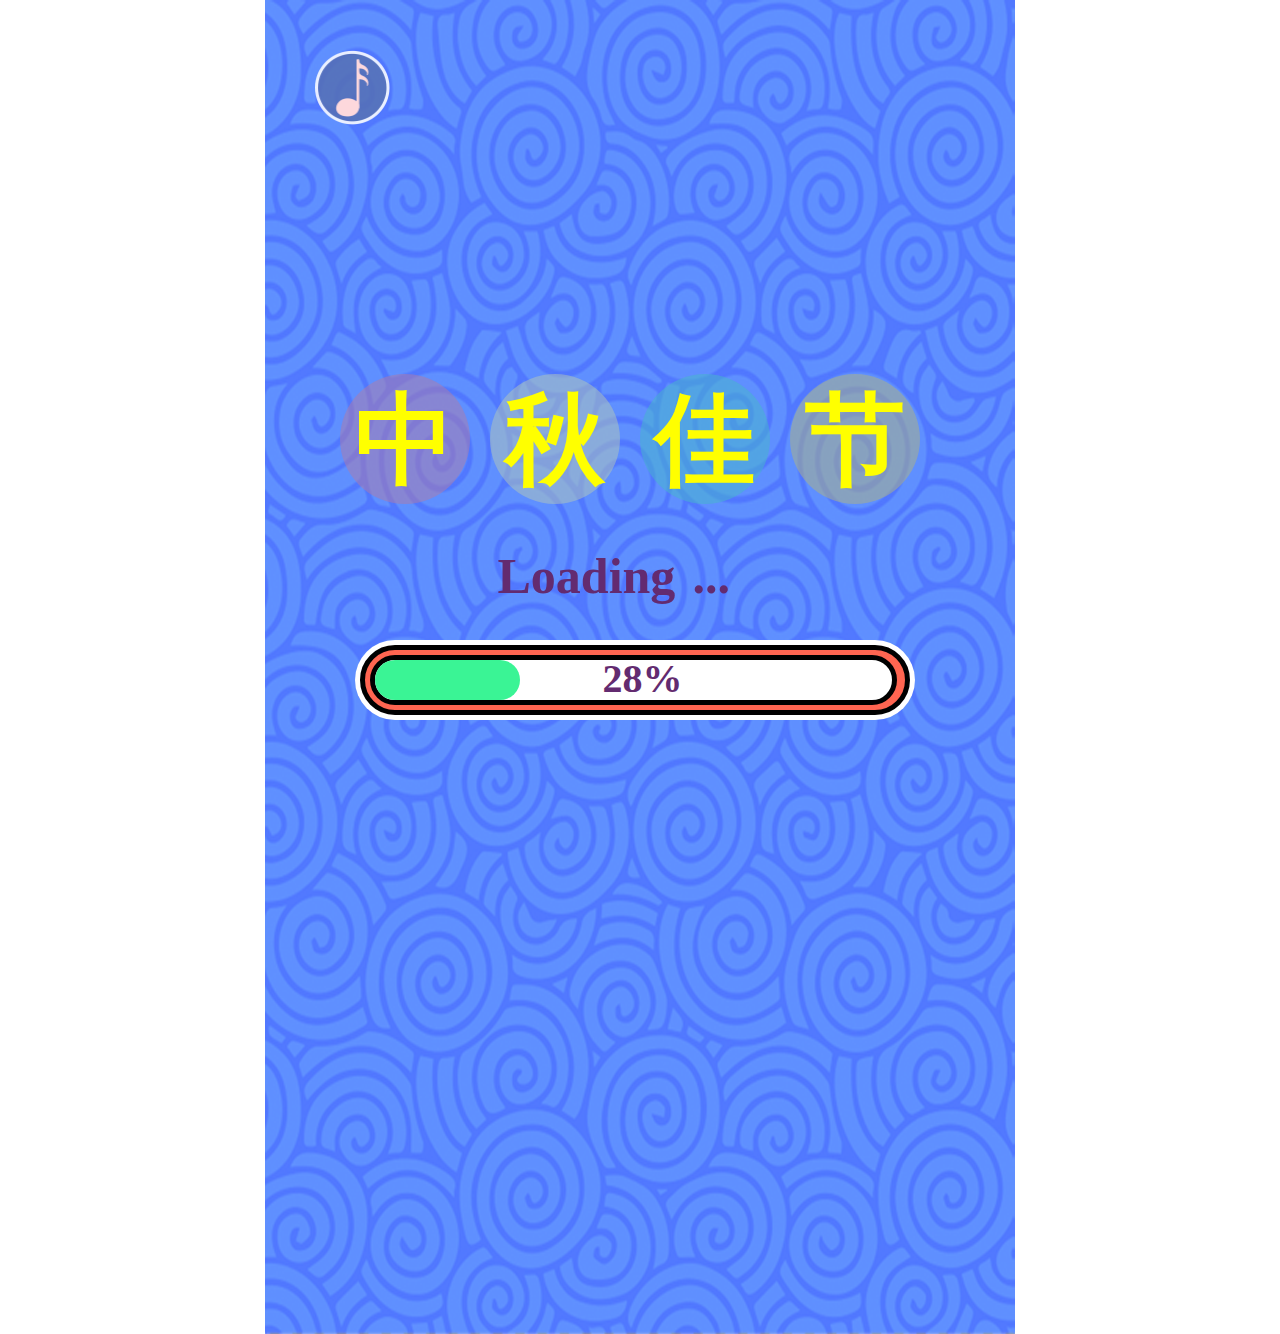
<file: 中秋佳节/index.html>
<!DOCTYPE html>
<html>

	<head>
		<meta charset="UTF-8">
		<meta name="viewport"
			content="width=device-width,initial-scale=0.5,minimum-scale=0.4,maximum-scale=1,user-scalable=no" />
		<title></title>
		<link rel="stylesheet" type="text/css" href="css/base.css" />
		<link rel="stylesheet" type="text/css" href="css/comm.css" />
		<link rel="stylesheet" type="text/css" href="css/p31.css" />
		<link rel="stylesheet" type="text/css" href="css/p5.css" />
		<link rel="stylesheet" type="text/css" href="css/1.css" />
		<link rel="stylesheet" type="text/css" href="css/2.css" />
		<link rel="stylesheet" type="text/css" href="css/4.css" />
		<link rel="stylesheet" type="text/css" href="css/6-1.css" />
		<link rel="stylesheet" type="text/css" href="css/6-2.css" />

		<audio src="media/bgm.mp3" autoplay="autoplay" controls=" controls" loop="loop" style="display: none;"></audio>
	</head>

	<body>
		<div class="box">
			<div class="ym1">
				<div>
					<p>中</p>
					<p>秋</p>
					<p>佳</p>
					<p>节</p>
				</div>
				<div class="loading-text">Loading</div>
				<div class="dian">...</div>
				<div class="loading1">
					<div>
						<span>
							<span>
								<span id="loading"></span>
							</span>
						</span>
					</div>
				</div>
				<div class="ym1-text">4%</div>
			</div>

			<div class="ym2">
				<div class="ym2_btn1"></div>
				<div class="ym2_btn2"></div>
				<div class="blup1"></div>
				<div class="blup2"></div>
				<div class="blup3"></div>
				<div class="bldown1"></div>
				<div class="bldown2"></div>
				<div class="bldown3"></div>
				<div class="dl1"></div>
				<div class="dl2"></div>
				<div class="mbbox">
					<div class="mb1"></div>
					<div class="mb2"></div>
				</div>
			</div>

			<div class="p3">
				<div class="idbox">
					<span class="id"></span>
					<span class="sec">0</span>
				</div>
				<div class="rect">
					<div class="item"></div>
					<div class="item"></div>
					<div class="item"></div>
					<div class="item"></div>
					<div class="item"></div>
					<div class="item"></div>
					<div class="item"></div>
					<div class="item"></div>
					<div class="item"></div>
					<div class="item"></div>
					<div class="item"></div>
					<div class="item"></div>

				</div>
				<div class="btn cz"></div>
				<div class="btn del"></div>
				<div class="p32">
					<div class="cg"></div>
					<div class="btns">
						<div class="btn insy"></div>
						<div class="btn next"></div>

					</div>
				</div>

			</div>

			<div class="ym4">
				
				<div class="blup1"></div>
				<div class="blup2"></div>
				<div class="blup3"></div>
				<div class="bldown1"></div>
				<div class="bldown2"></div>
				<div class="bldown3"></div>
				<div class="dl1"></div>
				<div class="dl2"></div>
				<div class="mbbox">
					<div class="mb1"></div>
					<div class="mb2"></div>
				</div>
				
				<div class="ym4-btn"><img src="img/ym4-btn.png" /></div>
				<div class="ym4-title"></div>
				<div class="ym4-king"></div>
				<div class="ym4-text"><p></p></div>
				
				
			</div>

			<div class="p5">
				

				<div class="dl1"></div>
				<div class="dl2"></div>
				
				<div class="yba yb1"></div>
				<div class="yba yb2"></div>
				<div class="yba yb3"></div>
				
				<div class="zhua">
					<div class="er16"></div>
					<div class="zhu38"></div>
					<div class="zhua39">
						<div class="zhua1"></div>
						<div class="zhua2"></div>
					</div>
				</div>
				
				<div class="jb"></div>

				<div class="tc3"></div>
				<div class="wwjbtns1">
					<div class="cirbtn toubi"></div>
					<div class="cirbtn go"></div>
				</div>
				<div class="wwjbtns2">
					<div class="wwjbtn left"></div>
					<div class="wwjbtn right"></div>

				</div>
				<span class="daojis">
					15
				</span>
				<div class="fanhui"></div>
				<div class="p51" style="display: block; opacity: 1;">
					<h4>游戏规则</h4>
					<p>
						在规定时间内，进行点击投币按钮投入硬币，点击左右按钮进行移动 抓钩，点击 GO 按钮，抓钩下落进行抓取月饼，注意：仅有一次投币 机会，抓到一个月饼即为胜利
					</p>
					<div class="ksbtn"></div>
				</div>
			</div>
			
			<div class="ym6-1">
				<div class="ym2_btn1"></div>
				<div class="ym2_btn2"></div>
				<div class="blup1"></div>
				<div class="blup2"></div>
				<div class="blup3"></div>
				<div class="bldown1"></div>
				<div class="bldown2"></div>
				<div class="bldown3"></div>
				<div class="dl1"></div>
				<div class="dl2"></div>
				<div class="dl1 dl3"></div>
				<div class="dl2 dl4"></div>
				<div class="ym6-top"></div>
				<div class="mbbox">
					<div class="mb2"></div>
				</div>
				<div class="textBox">
					<div class="enjoy"></div>
					<p class="text">可怜小可爱，再接再厉哦!</p>
				</div>
				<div class="ym61-btnBox">
					<div class="ym61-btn1"></div>
					<div class="ym61-btn2"></div>
				</div>
			</div>

			<div class="ym6-2">
				<div class="blup1"></div>
				<div class="blup2"></div>
				<div class="blup3"></div>
				<div class="bldown1"></div>
				<div class="bldown2"></div>
				<div class="bldown3"></div>
				<div class="dl1"></div>
				<div class="dl2"></div>
				<div class="dl1 dl3"></div>
				<div class="dl2 dl4"></div>
				<div class="ym6-top"></div>
				<div class="mbbox">
					<div class="mb2"></div>
				</div>
				<div class="textBox">
					<div class="enjoy"></div>
					<p class="text">恭喜小可爱，居然抓到了!</p>
				</div>
				<div class="ym62-btnBox">
					<div class="ym62-btn1"></div>
					<div class="ym62-btn2"></div>
				</div>
			</div>

			<div class="yinyue"></div>

		</div>

		<script src="js/silde.js" type="text/javascript" charset="utf-8"></script>
		<script src="js/index.js" type="text/javascript" charset="utf-8"></script>

	</body>

</html>
</file>
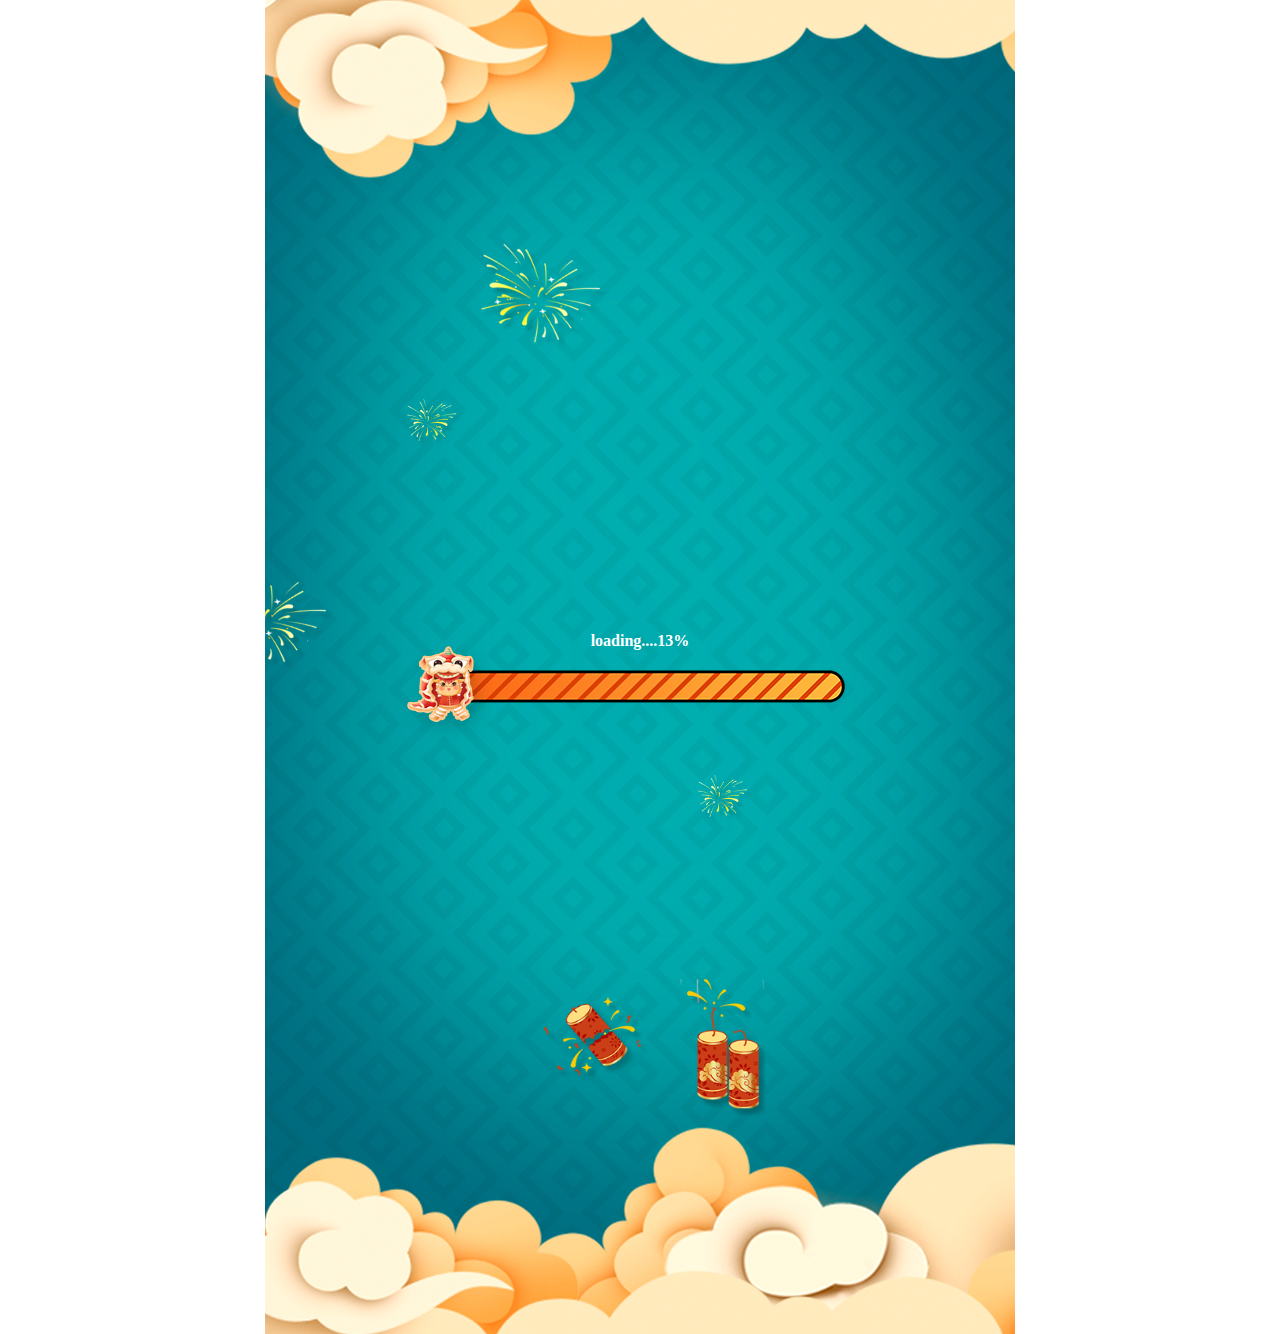
<file: 金牛闹元宵/index.html>
<!DOCTYPE html>
<html>
	<head>
		<meta charset="utf-8">
		<title></title>
		<!-- 9.05开始 -->
		<!-- 11.51暂停 -->
		<!-- 15.18开始 -->
		<!-- 16.14完成 -->
		<link rel="stylesheet" href="./css/base.css">
		<link rel="stylesheet" href="./css/comm.css">
		<link rel="stylesheet" href="./css/p1.css">
		<link rel="stylesheet" href="./css/p2.css">
		<link rel="stylesheet" href="./css/p3.css">
		<link rel="stylesheet" href="./css/p4.css">
		<link rel="stylesheet" href="./css/p5.css">
		
		<script src="js/animation.js"></script>
		<script src="js/index.js"></script>
		
		<audio src="./media/lalala.mp3" autoplay loop controls style="display: none;"></audio>
	</head>
	<body>
		<div class="box">
			<div class="p1">
				<div class="yh1"></div>
				<div class="yh1"></div>
				
				<div class="yh2"></div>
				<div class="yh2"></div>
				
				<div class="yh3"></div>
				<div class="yh3"></div>
				
				<div class="bz1"></div>
				<div class="bz2"></div>
				
				<p class="loadtext">loading...0%</p>
				<div class="loadjdt">
					<div class="loadshiz"></div>
				</div>
				
			</div>
			
			<div class="p2">
				<div class="yh1"></div>
				<div class="yh1"></div>
				
				<div class="yh2"></div>
				<div class="yh2"></div>
				
				<div class="yh3"></div>
				<div class="yh3"></div>
				
				<div class="dui"></div>
				<div class="dlL"></div>
				<div class="dlR"></div>
				<div class="btn"></div>
			</div>
			
			<div class="p3">
				<div class="yh1"></div>
				<div class="yh1"></div>
				
				<div class="yh2"></div>
				<div class="yh2"></div>
				
				<div class="yh3"></div>
				<div class="yh3"></div>
				
				<p>1. 本活动仅限参加比赛用户参与。</p>
				<p>2. 用户在页面内可参与猜灯谜活动，本次活动共有6道灯谜题，需全部答对方可领取元旦祝福语。</p>
				<p>3. 如您已拥有祝福语，不要重复领取哦，本活动有效期7天呢！还等什么？快来领取吧！</p>
				
				<div class="btn"></div>
				
			</div>
		
			<div class="p4">
				<div class="dllist">
					<div class="dl"></div>
					<div class="dl"></div>
					<div class="dl"></div>
					<div class="dl"></div>
					<div class="dl"></div>
					<div class="dl"></div>
				</div>
				<div class="error">
					回答错误，请重新回答
				</div>
				<div class="dati">
					<div class="item">
						<h3 class="title">充耳不闻无话讲<br><span>(打一茶叶名）</span></h3>
						<div class="da">
							<div class="check">
								<input type="radio">
								A:龙井
							</div>
							<div class="check">
								<input type="radio">
								B:碧螺春
							</div>
							<div class="check">
								<input type="radio">
								C:佛手
							</div>
							<div class="check">
								<input type="radio">
								D:铁观音
							</div>
							
						</div>
						<div class="btn"></div>
					</div>
					
					<div class="item">
						<h3 class="title">春香连日去听琴<br><span>(打一字）</span></h3>
						<div class="da">
							<div class="check">
								<input type="radio">
								A:项
							</div>
							<div class="check">
								<input type="radio">
								B:需
							</div>
							<div class="check">
								<input type="radio">
								C:秦
							</div>
							<div class="check">
								<input type="radio">
								D:鹏
							</div>
							
						</div>
						<div class="btn"></div>
					</div>
					
					<div class="item">
						<h3 class="title">山水相连称第一<br><span>(打一广东地名）</span></h3>
						<div class="da">
							<div class="check">
								<input type="radio">
								A:深圳
							</div>
							<div class="check">
								<input type="radio">
								B:广州
							</div>
							<div class="check">
								<input type="radio">
								C:佛山
							</div>
							<div class="check">
								<input type="radio">
								D:汕头
							</div>
							
						</div>
						<div class="btn"></div>
					</div>
					
					<div class="item">
						<h3 class="title">动物学索引<br><span>(打一成语）</span></h3>
						<div class="da">
							<div class="check">
								<input type="radio">
								A:虎头虎脑
							</div>
							<div class="check">
								<input type="radio">
								B:目中无人
							</div>
							<div class="check">
								<input type="radio">
								C:双龙戏珠
							</div>
							<div class="check">
								<input type="radio">
								D:物是人非
							</div>
							
						</div>
						<div class="btn"></div>
					</div>
					
					<div class="item">
						<h3 class="title">二人别后又相逢<br><span>(打一字）</span></h3>
						<div class="da">
							<div class="check">
								<input type="radio">
								A:友
							</div>
							<div class="check">
								<input type="radio">
								B:归
							</div>
							<div class="check">
								<input type="radio">
								C:情
							</div>
							<div class="check">
								<input type="radio">
								D:笑
							</div>
							
						</div>
						<div class="btn"></div>
					</div>
					
					<div class="item">
						<h3 class="title">公孙胜驾云，丁得孙狂奔<br><span>(打一成语）</span></h3>
						<div class="da">
							<div class="check">
								<input type="radio">
								A:精神抖擞
							</div>
							<div class="check">
								<input type="radio">
								B:龙腾虎跃
							</div>
							<div class="check">
								<input type="radio">
								C:无法无天
							</div>
							<div class="check">
								<input type="radio">
								D:春暖花开
							</div>
							
						</div>
						<div class="btn"></div>
					</div>
				</div>
				<div class="btn p4btn"></div>
			</div>
			
			
			<div class="p5">
				<div class="heka"></div>
				<div class="btn"></div>
			</div>
		</div>
		
		
	</body>
</html>
</file>
<file: 中秋佳节/css/base.css>
* {
	margin: 0;
	padding: 0;
	box-sizing: border-box;
}
li {
	list-style: none;
}
</file>
<file: 中秋佳节/css/comm.css>
.box {
	position: relative;
	width: 750px;
	height: 1334px;
	margin: 0 auto;
	overflow: hidden;
}
.p3,
.p32,
.p5,
.p51 {
	position: absolute;
	top: 0;
	left: 0;
	width: 100%;
	height: 100%;
}
.yinyue {
	width: 75px;
	height: 75px;
	position: absolute;
	top: 50px;
	left: 50px;
	background: url(../img/yinyue.png) no-repeat 0 0 / 100% 100%;
	animation: yinyueR 2s linear infinite;
}
.btn {
	width: 183px;
	height: 82px;
	position: absolute;
}

@keyframes yinyueR{
	from{}
	to{
		transform: rotate(360deg);
	}
}

.blup1 {
	position: absolute;
	top: -302px;
	left: 0;
	width: 600px;
	height: 302px;
	opacity: 0;
	background: url("../img/ym2-up(r).png") no-repeat 0 0/100% 100%;
	animation:  blupM 0.5s 0.5s linear forwards;
}
.blup2 {
	position: absolute;
	top: -192px;
	left: -1px;
	width: 101%;
	height: 191px;
	opacity: 0;
	background: url("../img/ym2-up(b).png") no-repeat 0 0/100% 100%;
	animation:  blupM 0.5s 1s linear forwards;
}
.blup3 {
	position: absolute;
	top: -192px;
	right: -4px;
	width: 558px;
	height: 192px;
	opacity: 0;
	background: url("../img/ym2-up(w).png") no-repeat 0 0/100% 100%;
	animation:  blupM 0.5s 1.5s linear forwards;
}
@keyframes blupM {
	0% {
		
	}
	100%{
		top: 0;
		opacity: 1;
	}
}
.bldown1 {
	position: absolute;
	bottom: -192px;
	left: 0;
	width: 100%;
	height: 564px;
	opacity: 0;
	background: url("../img/ym2-dowm(r).png") no-repeat 0 0/100% 100%;
	animation: bldownM .5s .5s linear forwards;
}
.bldown2 {
	position: absolute;
	bottom: -192px;
	left: 0;
	width: 101%;
	height: 564px;
	opacity: 0;
	background: url("../img/ym2-dowm(w).png") no-repeat 0 0/100% 100%;
	animation: bldownM .5s 1s linear forwards;
}
.bldown3 {
	position: absolute;
	bottom: -192px;
	left: -22px;
	width: 100%;
	height: 788px;
	opacity: 0;
	background: url("../img/ym2-dowm(p).png") no-repeat 0 0/100% 100%;
	animation: bldown3M .5s 1.5s linear forwards;
}
@keyframes bldownM {
	0% {
		
	}
	100%{
		bottom: 0;
		opacity: 1;
	}
}
@keyframes bldown3M {
	0% {
		
	}
	100%{
		bottom: -16px;
		opacity: 1;
	}
}
.dl1 {
	position: absolute;
	top: 0;
	right: 118px;
	width: 103px;
	height: 236px;
	transform: rotate(-10deg);
	background: url(../img/ym2-dl1.png) no-repeat 0 0 / 100% 100%;
	transform-origin: 50px 17px;
	animation: dlR 1.5s linear infinite alternate;
}
.dl2 {
	position: absolute;
	top: 0;
	right: 0;
	width: 124px;
	height: 340px;
	transform: rotate(-15deg);
	background: url(../img/ym2-dl2.png) no-repeat 0 0 / 100% 100%;
	transform-origin: 65px 18px;
	animation: dlR 1.5s linear infinite alternate;
}
@keyframes dlR {
	0% {
		
	}
	100% {
		transform: rotate(10deg);
	}
}
.mbbox {
	position: absolute;
	top: 380px;
	left: 50%;
	transform: translateX(-50%);
	width: 634px;
	height: 634px;
	overflow: hidden;
}
.mb1 {
	position: absolute;
	bottom: 0;
	right: -656px;
	width: 656px;
	height: 64px;
	background: url(../img/幕布2.png) no-repeat 0 0/100% 100%;
	animation: mb1M 1s 0.5s linear forwards ;
}
.mb2 {
	position: absolute;
	top: 0;
	left: -656px;
	width: 656px;
	height: 64px;
	background: url(../img/幕布1.png) no-repeat 0 0/100% 100%;
	animation: mb2M 1s 0.5s linear forwards ;
}
@keyframes mb1M {
	0%{}
	100% {
		right: -12px;
	}
}
@keyframes mb2M {
	0%{}
	100% {
		left: -12px;
	}
}
</file>
<file: 中秋佳节/css/p31.css>
.p3 {
	display: none;
	opacity: 0;
	background: url(../img/p31bg.png) no-repeat 0 0/100% 100%;
}
.p3 .rect {

	width: 707px;
	height: 867px;
	position: absolute;
	top: 280px;
	left: 50%;
	transform: translateX(-50%);
	background: url(../img/圆角矩形.png) no-repeat 0 0 / 100% 100%;
	display: grid;
	grid-template-columns: repeat(4,147px);
	grid-auto-rows: 147px;
	grid-row-gap: 150px;
	grid-column-gap: 30px;
	justify-content: center;
	align-content: center;
	
}
.p3 .rect .item {
	background: #000;
	border-radius: 20px;
	transition: transform .3s;
	transform: rotateY(0deg);
}
@keyframes itemSc{
	0% {
		
	}
	100% {
		transform: rotateY(180deg) scale(1.1);
	}
	
}
.p3 .idbox {
	position: absolute;
	top: 158px;
	left: 77px;
	display: flex;
	font-size: 80px;color: #fff;
	line-height: 89px;
	
}
.p3 .idbox .id {
	width: 84px;
	height: 89px;
	margin-right: 40px;
	background: url(../img/ld.png) no-repeat 0 0 / 100% 100%; 
	animation: idR 2s .5s linear infinite alternate;
}
@keyframes idR{
	0%{}
	20% {
		transform: rotate(0);
		
	}
	80%{
		transform: rotate(180deg);
	}
	100% {
		transform: rotate(180deg);
		
	}
}
.p3 .cz {
	top: 177px;
	right: 47px;
	background: url(../img/重置.png) no-repeat 0 0 / 100% 100%;
}
.p3 .del {
	bottom: 100px;
	left: 50%;
	transform: translateX(-50%);
	background: url(../img/quit.png) no-repeat 0 0 / 100% 100%;
}

.p32 {
	position: absolute;
	top: 0;
	left: 0;
	background: rgba(0,0,0,.6);
	display: flex;
	justify-content: center;
	align-items: center;
	display: none;
	opacity: 0;
}
.p32 .cg {
	width: 516px;
	height: 633px;
	transform: scale(0.2);
	background: url(../img/成功.png) no-repeat 0 0/100% 100%;
	animation: cgSc 1s linear forwards;
	
}
@keyframes cgSc {
	0% {
		
	}
	100%{
		transform: scale(1);
	}
	
}
.p32 .btns {
	position: absolute;
	bottom: 200px;
	left: 50%;
	transform: translateX(-50%);
	width: 100%;
	display: flex;
	justify-content: center;
	align-items: center;
}

.p32 .btns div {
	margin:  0 20px;
}
.p32 .btn {
	position: initial;
}
.p32 .insy {
	background: url(../img/game1返回首页.png) no-repeat 0 0 / 100% 100%;
}
.p32 .next {
	background: url(../img/game1下一个.png) no-repeat 0 0 / 100% 100%;
}
</file>
<file: 中秋佳节/css/p5.css>
.p5 {
	display: none;
	opacity: 0;
	background: url(../img/p5bg.png) no-repeat 0 0/100% 100%;
}
.p5 .wwjbtns1 {
	position: absolute;
	display: flex;
	flex-direction: column;
	bottom: 320px;
	right: 320px;
}
.p5 .wwjbtns2 {
	position: absolute;
	display: flex;
	bottom: 320px;
	right: 92px;

}
.p5 .wwjbtns1 .cirbtn {
	width: 83px;
	height: 90px;
}
.p5 .wwjbtns2 .wwjbtn {
	width: 86px;
	height: 162px;
	margin: 0 5px;
}
.p5 .wwjbtns1 .go {
	background: url(../img/wwjGo.png) no-repeat 0 0/100% 100%;
}
.p5 .wwjbtns1 .toubi {
	background: url(../img/wwj投币.png) no-repeat 0 0/100% 100%;
}
.p5 .wwjbtns2 .left {
	background: url(../img/wwjLeft.png) no-repeat 0 0/100% 100%;
}
.p5 .wwjbtns2 .right {
	background: url(../img/wwjRight.png) no-repeat 0 0/100% 100%;
}
.p5 .daojis {
	position: absolute;
	bottom: 405px;
	left: 205px;
	font-size: 35px;
	color: #fff;
}

.p5 .tc3 {
	width: 650px;
	height: 62px;
	background: url(../img/图层3.png) no-repeat 0 0/100% 100%;
	position: absolute;
	top: 303px;
	left: 52px;
}
.p5 .zhua {
	position: absolute;
	top: 335px;
	left: 134px;
	width: 103px;
	display: flex;
	justify-content: center;
	align-items: center;
	flex-direction: column;

}
.p5 .zhua .er16 {
	width: 103px;
	height: 52px;
	background: url(../img/zhua216.png) no-repeat 0 0 /100% 100%;
}
.p5 .zhua .zhu38 {
	width: 15px;
	height: 50px;
	margin-top: -30px;
	background-color: #bde9e3;
}
.p5 .zhua .zhua39 {
	position: relative;
	width: 103px;
	height: 166px;
	margin-top: -105px;
	background: url(../img/zhua39.png) no-repeat 0 0 /100% 100%;
}
.p5 .zhua .zhua39 .zhua1 {
	position: absolute;
	bottom: 0;
	right: 15px;
	width: 24px;
	height: 50px;
	transform-origin: 19px 7px;
	background: url(../img/zhua1.png) no-repeat 0 0 /100% 100%;
	transition: all .3s;
	
}
.p5 .zhua .zhua39 .zhua2 {
	position: absolute;
	bottom: 0;
	left: 15px;
	width: 24px;
	height: 50px;
	background: url(../img/zhua2.png) no-repeat 0 0 /100% 100%;
	transform-origin: 6px 8px;
	transition: all .3s;
}
.p5 .yb1 {
	position: absolute;
	top: 639px;
	left: 229px;
	width: 108px;
	height: 110px;
	background: url(../img/yb.png) no-repeat 0 0 /100% 100%;
	
}
.p5 .yb2 {
	position: absolute;
	top: 611px;
	left: 403px;
	width: 136px;
	height: 136px;
	background: url(../img/yb1.png) no-repeat 0 0 /100% 100%;
	
}
.p5 .yb3 {
	position: absolute;
	top: 585px;
	left: 520px;
	width: 136px;
	height: 136px;
	background: url(../img/yb2.png) no-repeat 0 0 /100% 100%;
}
@keyframes ybM {
	0% {
		
	}
	100% {
		top: 1120px;
	}
}
.p5 .fanhui {
	position: absolute;
	top: 40px;
	right: 40px;
	width: 176px;
	height: 63px;
	background: url(../img/p5fanhui.png) no-repeat 0 0 /100% 100%;
}
.p5 .jb {
	position: absolute;
	bottom: 399px;
	left: 36px;
	width: 85px;
	height: 85px;
	transform: rotateY(45deg);
	background: url(../img/ym4-king.png) no-repeat 0 0/100% 100%;
	animation: jbMSR 1s linear forwards;
	animation-play-state: paused;
	
}

@keyframes jbMSR {
	0% {
		
	}
	80%{
		bottom: 386px;
		left: 75px;
		opacity: 0.8;
		transform: scale(0.3) rotateY(45deg) rotateX(360deg);
		
	}
	100% {
		bottom: 386px;
		left: 75px;
		opacity: 0;
		transform: scale(0.3) rotateY(45deg) rotateX(360deg);
	}
}
.p5 .dl1 {
	left: 118px;
}
.p5 .dl2 {
	left: 0;
}




.p51 {
	width: 623px;
	height: 963px;
	position: absolute;
	top: 277px;
	left: 50%;
	transform: translateX(-50%);
	background: rgba(255,255,255,.7);
	border-radius: 30px;
	font-size: 40px;
	padding: 20px;
}
.p51 h4 {
	margin-bottom: 15px;
	text-align: center;
}
.p51 .ksbtn {
	position: absolute;
	bottom: 100px;
	left: 50%;
	transform: translateX(-50%);
	width: 315px;
	height: 75px;
	background: url(../img/p51btn.png) no-repeat 0 0 /100% 100%;
}
</file>
<file: 中秋佳节/css/1.css>
.ym1{
	/* display: none; */
	width: 100%;
	height: 100%;
	background: url(../img/ym1_bg.png);
}
.loading1{
    width: 560px;
    height: 80px;
    background: white;
    position: absolute;
    top: 48%;
    left: 12%;
    border-radius: 40px;
}
.loading1 div{
	width: 550px;
    height: 70px;
    background-color: #ff6551;
    position: absolute;
    border-radius: 40px;
    top: 6%;
    left: 0.9%;
    border: 5px solid;
}
.loading1 div>span{
	width: 527px;
    height: 50px;
    background: white;
    position: absolute;
    border-radius: 40px;
    top: 8%;
    left: 1%;
    border: 5px solid black;
}
.loading span>span{
	width: 517px;
    height: 40px;
    background-color: #3af495;
    position: absolute;
    border-radius: 40px;
    left: 0%;
}
.loading1 span>span>span{
    width: 100%;
    height: 40px;
    background-color: #3af495;
    position: absolute;
    border-radius: 40px;
    left: 0%;
}
.ym1-text{
	position: absolute;
    font-size: 40px;
    color: #632b70;
    font-weight: 700;
    top: 49.1%;
    left: 45%;
}
.loading-text{
	font-size: 50px;
    font-weight: bold;
    position: absolute;
    top: 41%;
    left: 31%;
    color: #632b70;
}
.dian{
	font-size: 50px;
    font-weight: bold;
    position: absolute;
    top: 41%;
    left: 57%;
    color: #632b70;
}
.ym1 p:nth-child(1){
	font-size: 100px;
    font-weight: bold;
    color: yellow;
    width: 130px;
    height: 130px;
    background-color: rgba(176,123,168,.5);
    position: absolute;
    top: 28%;
    left: 10%;
    text-align: center;
    border-radius: 50%;
}
.ym1 p:nth-child(2){
	font-size: 100px;
    font-weight: bold;
    color: yellow;
    width: 130px;
    height: 130px;
    background-color: rgba(179,200,184,.5);
    position: absolute;
    top: 28%;
    left: 30%;
    text-align: center;
    border-radius: 50%;
}
.ym1 p:nth-child(3){	
	font-size: 100px;
    font-weight: bold;
    color: yellow;
    width: 130px;
    height: 130px;
    background-color: rgba(69,183,202,.5);
    position: absolute;
    top: 28%;
    left: 50%;
    text-align: center;
    border-radius: 50%;
    }
.ym1 p:nth-child(4){
	font-size: 100px;
    font-weight: bold;
    color: yellow;
    width: 130px;
    height: 130px;
    background-color: rgba(176,180,127,.5);
    position: absolute;
    top: 28%;
    left: 70%;
    text-align: center;
    border-radius: 50%;
}
.ym1 p:nth-child(1){}
</file>
<file: 中秋佳节/css/2.css>
.ym2{
	display: none;
	opacity: 0;
	width: 100%;
	height: 100%;
	background: url(../img/p2bg.png);
	position: relative;
	overflow: hidden;
}
.ym2 div {
	margin: 0;
	padding: 0;
}

.ym2 .ym2_btn1{
	position: absolute;
    top: 37%;
    left: 21%;
	width: 423px;
	height: 130px;
	background: url(../img/ym2-btn1.png) no-repeat 0 0/100% 100%;
	z-index: 1;
    
}
.ym2 .ym2_btn2{
	position: absolute;
    top: 53%;
    left: 21%;
    width: 423px;
	height: 130px;
	background: url(../img/ym2-btn2.png) no-repeat 0 0/100% 100%;
	z-index: 1;
}
</file>
<file: 中秋佳节/css/4.css>
.ym4{
	position: relative;
	width: 100%;
	height: 100%;
	background: url(../img/p2bg.png);
	opacity: 0;
	display: none;
	/* transform-style: preserve-3d; */
	perspective: 1000px;
}
.ym4 .ym4-btn {
	position: absolute;
	bottom: 155px;
	left: 50%;
	transform: translateX(-50%);
	width: 307px;
	height: 99px;
	background: url(../img/ym4-btn.png) no-repeat 0 0 / 100% 100%;
}
.ym4-king {
	position: absolute;
	top: 450px;
	left: 100px;
	width: 185px;
	height: 185px;
	transform: rotateX(20deg);
	background: url(../img/ym4-king.png) no-repeat 0 0 / 100% 100%;
	animation: ym4kingR 1.5s linear infinite;
}
@keyframes ym4kingR {
	0%{
		
	}
	80%{
		transform:rotateX(20deg) rotateY(360deg) ;
	}
	100%{
		transform:rotateX(20deg) rotateY(360deg) ;
	}
}
.ym4-text {
	position: absolute;
	top: 630px;
	left: 150px;
	width: 539px;
	font-size: 55px;
	color: #cd1313;
}
.ym4-text p {
	height: 120px;
	transform: rotate(320deg);
}
.ym4-title {
	position: absolute;
	top: -185px;
	left: 50%;
	transform: translateX(-50%);
	width: 628px;
	height: 185px;
	background: url(../img/ym4-top.png) no-repeat 0 0 / 100% 100%;
	animation: topM 1s linear forwards;
}

@keyframes topM {
	0% {
		
	}
	100% {
		top: 188px;
	}
}
</file>
<file: 中秋佳节/css/6-1.css>
.ym6-1{
	width: 100%;
	height: 100%;
	background: url(../img/p6.png) no-repeat 0 0 / 100% 100%;
	opacity: 0;
	display: none;
}
.ym6-1 .mbbox {
	top: 370px;
}
.ym6-1 .textBox {
	position: absolute;
	top: 53%;
	left: 50%;
	transform: translate(-50%,-50%);
	display: flex;
	flex-direction: column;
	justify-content: center;
	align-items: center;
}
.ym6-1 .enjoy {
	width: 535px;
	height: 440px;
	background: url("../img/ym6-1(pic).png") no-repeat 0 0 / 100% 100%;
}
.ym6-1 .text {
	font-size: 43px;color: #cd1313;
}
.ym6-1 .ym61-btnBox {
	width: 100%;
	position: absolute;
	bottom: 135px;
	display: flex;
	justify-content: center;
	align-items: center;
}
.ym6-1 .ym61-btnBox div {
	margin: 0 20px;
}
.ym6-1 .ym61-btn1 {
	width: 257px;
	height: 79px;
	background: url(../img/ym6-1btn1.png) no-repeat 0 0/100% 100%;
}
.ym6-1 .ym61-btn2 {
	width: 257px;
	height: 79px;
	background: url(../img/ym6-1btn2.png) no-repeat 0 0/100% 100%;
}
.ym6-1 .dl3 {
	left: 118px;
}
.ym6-1 .dl4 {
	left: 0;
}
.ym6-top {
	position: absolute;
	top: -185px;
	left: 50%;
	transform: translateX(-50%);
	width: 628px;
	height: 185px;
	background: url(../img/ym4-top.png) no-repeat 0 0 / 100% 100%;
	animation: topM 1s linear forwards;
}
</file>
<file: 中秋佳节/css/6-2.css>
.ym6-2{
	width: 100%;
	height: 100%;
	background: url(../img/p6.png) no-repeat 0 0 / 100% 100%;
	opacity: 0;
	display: none;
}
.ym6-2 .mbbox {
	top: 370px;
}
.ym6-2 .textBox {
	position: absolute;
	top: 53%;
	left: 50%;
	transform: translate(-50%,-50%);
	display: flex;
	flex-direction: column;
	justify-content: center;
	align-items: center;
}
.ym6-2 .enjoy {
	width: 535px;
	height: 440px;
	background: url("../img/ym6-2(pic).png") no-repeat 0 0 / 100% 100%;
}
.ym6-2 .text {
	font-size: 43px;color: #cd1313;
}
.ym6-2 .ym62-btnBox {
	width: 100%;
	position: absolute;
	bottom: 135px;
	display: flex;
	justify-content: center;
	align-items: center;
}
.ym6-2 .ym62-btnBox div {
	margin: 0 20px;
}
.ym6-2 .ym62-btn1 {
	width: 257px;
	height: 79px;
	background: url(../img/ym6-1btn1.png) no-repeat 0 0/100% 100%;
}
.ym6-2 .ym62-btn2 {
	width: 257px;
	height: 79px;
	background: url(../img/ym6-1btn2.png) no-repeat 0 0/100% 100%;
}
.ym6-2 .dl3 {
	left: 118px;
}
.ym6-2 .dl4 {
	left: 0;
}
.ym6-top {
	position: absolute;
	top: -185px;
	left: 50%;
	transform: translateX(-50%);
	width: 628px;
	height: 185px;
	background: url(../img/ym4-top.png) no-repeat 0 0 / 100% 100%;
	animation: topM 1s linear forwards;
}
</file>
<file: 金牛闹元宵/css/base.css>
* {
	margin: 0;
	padding: 0;
	box-sizing: border-box;
}
</file>
<file: 金牛闹元宵/css/comm.css>
.box {
	position: relative;
	width: 750px;
	height: 1334px;
	margin: 0 auto;
	overflow: hidden;
}

.p1,
.p2,
.p3,
.p4,
.p5 {
	position: absolute;
	top: 0;
	left: 0;
	width: 100%;
	height: 100%;
	
}
</file>
<file: 金牛闹元宵/css/p1.css>
.p1 {
	display: flex;
	flex-direction: column;
	justify-content: center;
	align-items: center;
	background: url(../img/p1bg.png) no-repeat 0 0 / 100% 100%;
}
.p1 .loadjdt {
	position: relative;
	width: 410px;
	height: 33px;
	margin-top: 20px;
	background: url(../img/jdt.png) no-repeat 0 0 / 100% 100%;
	
}
.p1 .loadtext {
	font-weight: 600;
	color: #fff;
}
.p1 .loadjdt .loadshiz {
	position: absolute;
	top: -35px;
	left: -40px;
	/* 340 */
	width: 104px;
	height: 113px;
	background: url(../img/shiz.png) no-repeat 0 0 / 100% 100%;
	animation: jdtM 5s forwards linear;
}
@keyframes jdtM{
	from{}
	to{
		left: 340px;
	}
}

.yh1 {
	position: absolute;
	width: 211px;
	height: 182px;
	transform: scale(0.6);
	background: url(../img/yh1.png) no-repeat 0 0 / 100% 100%;
	animation: yhS 1.75s linear infinite;
}
.yh1:nth-child(1) {
	top: 529px;
	left: -100px;
}
.yh1:nth-child(2) {
	top: 207px;
	left: 174px;
}
.yh2 {
	position: absolute;
	width: 95px;
	height: 84px;
	transform: scale(0.6);
	background: url(../img/yh2.png) no-repeat 0 0 / 100% 100%;
	animation: yhS 1.75s 0.25s linear infinite;
}
.yh2:nth-child(3) {
	top: 382px;
	left: 123px;
}
.yh2:nth-child(4) {
	bottom: 492px;
	right: 241px;
}
.yh3 {
	position: absolute;
	width: 161px;
	height: 165px;
	opacity: 0;
	transform: scale(0.6);
	background: url(../img/yh2.png) no-repeat 0 0 / 100% 100%;
	animation: yhS 1.75s 0.5s linear infinite;
}
.yh3:nth-child(5){
	top: 243px;
	right: 92px;
}
.yh3:nth-child(6){
	bottom: 419px;
	left: 182px;
}

@keyframes yhS {
	0% {
		
	}
	80% {
		opacity: 1;
		transform: scale(1);
	}
	100% {
		opacity: 0;
		transform: scale(1);
	}
	
}

.bz1 {
	position: absolute;
	bottom: 239px;
	left: 260px;
	width: 140px;
	height: 113px;
	transform: scale(0.8);
	background: url(../img/bz1.png) no-repeat 0 0 / 100% 100%;
	animation: bzSc 1s alternate linear infinite;
}
.bz2 {
	position: absolute;
	bottom: 198px;
	right: 239px;
	width: 106px;
	height: 174px;
	transform: scale(0.8);
	background: url(../img/bz2.png) no-repeat 0 0 / 100% 100%;
	animation: bzSc 1s alternate linear infinite;
}

@keyframes bzSc{
	from{}
	to{
		transform: scale(1);
	}
}
</file>
<file: 金牛闹元宵/css/p2.css>
.p2 {
	display: none;
	opacity: 0;
	background: url(../img/p2bg.png) no-repeat 0 0 / 100% 100%;
}
.p2 .dui {
	width: 100%;
	height: 78%;
	background: url(../img/p2对联.png) no-repeat 0 0 / 100% 100%;
}
.p2 .dlR {
	position: absolute;
	top: 350px;
	right: 82px;
	width: 177px;
	height: 565px;
	transform-origin: 47px 4px;
	background: url(../img/灯笼R.png) no-repeat 0 0 / 100% 100%;
	animation: dlRo 2s linear infinite alternate;
}
.p2 .dlL {
	position: absolute;
	top: 117px;
	left: 88px;
	width: 160px;
	height: 510px;
	transform-origin: 119px 4px;
	background: url(../img/灯笼L.png) no-repeat 0 0 / 100% 100%;
	animation: dlRo 2s linear infinite alternate;
}
@keyframes dlRo{
	0%{
		
	}
	100% {
		transform: rotate(8deg);
	}
}
.btn {
	position: absolute;
	bottom: 115px;
	left: -26%;
	transform: translateX(-50%);
	width: 449px;
	height: 215px;
	background: url(../img/p2btn.png) no-repeat 0 0 / 100% 100%;
	animation: btnM 1s linear forwards;
}
@keyframes btnM {
	
	0% {
	}
	100% {
		left: 50%;
	}
}
</file>
<file: 金牛闹元宵/css/p3.css>
.p3 {
	display: none;
	opacity: 0;
	padding: 450px 140px 0;
	font-size: 32px;
	/* line-height: 80px; */
	background: url(../img/p3bg.png) no-repeat 0 0 / 100% 100%;
}
.p3 p {
	margin-bottom: 40px;
		opacity: 0;
		animation: textShow 1s .25s linear forwards;
}
.p3 p:nth-of-type(2){
	animation-delay: 1.25s;
}
.p3 p:nth-of-type(3) {
	animation-delay: 2.25s;
}
@keyframes textShow {
	0% {
		
	}
	100% {
		opacity: 1;
	}
}
.p3 .btn {
	background: url(../img/p3btn.png) no-repeat 0 0 / 100% 100%;
}
</file>
<file: 金牛闹元宵/css/p4.css>
.p4 {
	padding: 340px 220px 0;
	display: none;
	opacity: 0;
	background: url(../img/p4bg.png) no-repeat 0 0 / 100% 100%;
}

.p4 .dllist {
	display: grid;
	grid-template-columns: 95px 95px;
	grid-auto-rows: 256px;
	grid-column-gap: 115px;
	grid-row-gap: 10px;
}
.p4 .dllist .dl {
	transform: scale(0.8);
	background: url(../img/dl1.png) no-repeat 0 0 / 100% 100%;
	animation: dlSc .8s linear infinite alternate;
}
@keyframes dlSc {
	
	0% {
		
	}
	100% {
		transform: scale(1);
	}
}

.p4 .dati {
	position: absolute;
	top: 0;
	left: 0;
	opacity: 0;
	display: flex;
	display: none;
	justify-content: center;
	align-items: center;
	width: 100%;
	height: 100%;
	background: rgba(0, 0, 0, .4);
}
.p4 .dati .item {
	display: flex;
	display: none;
	justify-content: center;
	align-items: center;
	flex-direction: column;
	width: 673px;
	height: 733px;
	background: url(../img/datibg.png) no-repeat 0 0 / 100% 100%;
}
.p4 .dati .item:nth-of-type(1) {
	display: flex;
}
.p4 .dati .item h3 {
	text-align: center;
	font-size: 28px;
	font-weight: 600;
	margin-bottom: 40px;
	
}
.p4 .dati .item h3 span  {
	font-size: 18px;
	font-weight: 400;
}
.p4 .dati .item .da {
	font-size: 22px;
}
.p4 .dati .item .da div {
	margin-bottom: 20px;
}
.p4 .dati .item .da input {
	width: 22px;
	height: 22px;
	vertical-align: bottom;
	
}
.p4 .dati .item .btn {
	position: inherit;
	transform: none;
	width: 311px;
	height: 163px;
	margin-top: 40px;
	margin-left: 20px;
	background: url(../img/提交.png) no-repeat 0 0 / 100% 100%;
	
}

.p4 .error {
	display: none;
	opacity: 0;
	position: absolute;
	top: 50%;
	left: 50%;
	transform: translate(-50%,-50%);
	padding: 0 20px;
	height: 40px;
	line-height: 40px;
	border-radius: 20px;
	font-size: 20px;
	color: #fff;
	background: rgba(0, 0, 0, .5);
	z-index: 1;
}
.p4 .btn {
	bottom: 0;
	animation-play-state: paused;
	background: url(../img/p4btn.png) no-repeat 0 0 / 100% 100%;
}
</file>
<file: 金牛闹元宵/css/p5.css>
.p5 {
	display: none;
	opacity: 0;
	background: rgba(0, 0, 0, .5);
}
.p5 .heka {
	position: absolute;
	top: 50%;
	left: 50%;
	transform: translate(-50%,-50%);
	width: 563px;
	height: 754px;
	background: url(../img/p5bg.png) no-repeat 0 0 / 100% 100%;
	transform: scale(0.6);
	animation: hekaSc .5s alternate linear 5 forwards;
	
}
.p5 .btn {
	background: url(../img/p5btn.png) no-repeat 0 0/ 100% 100%;
}
@keyframes hekaSc {
	0% {
		transform: translate(-50%,-50%) scale(0.6);
	}
	100% {
		transform: translate(-50%,-50%) scale(1);
	}
}
</file>
